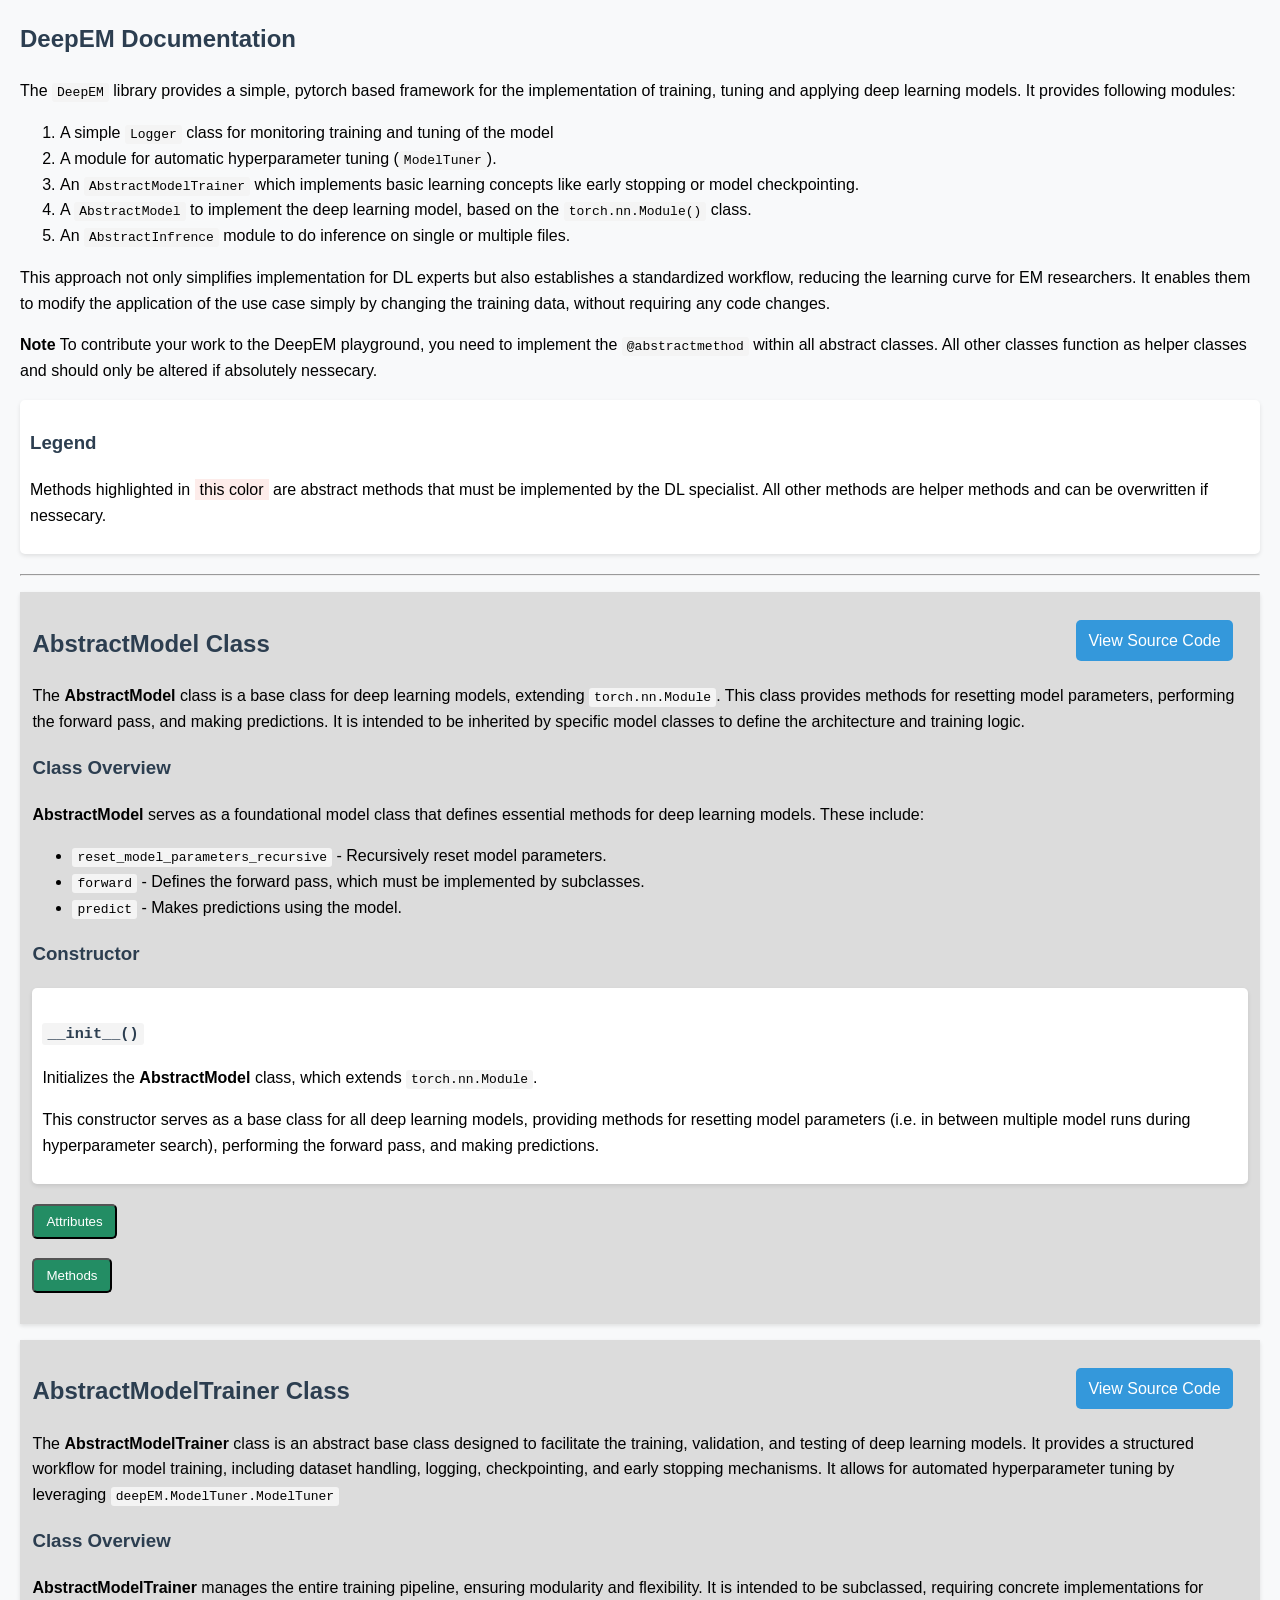
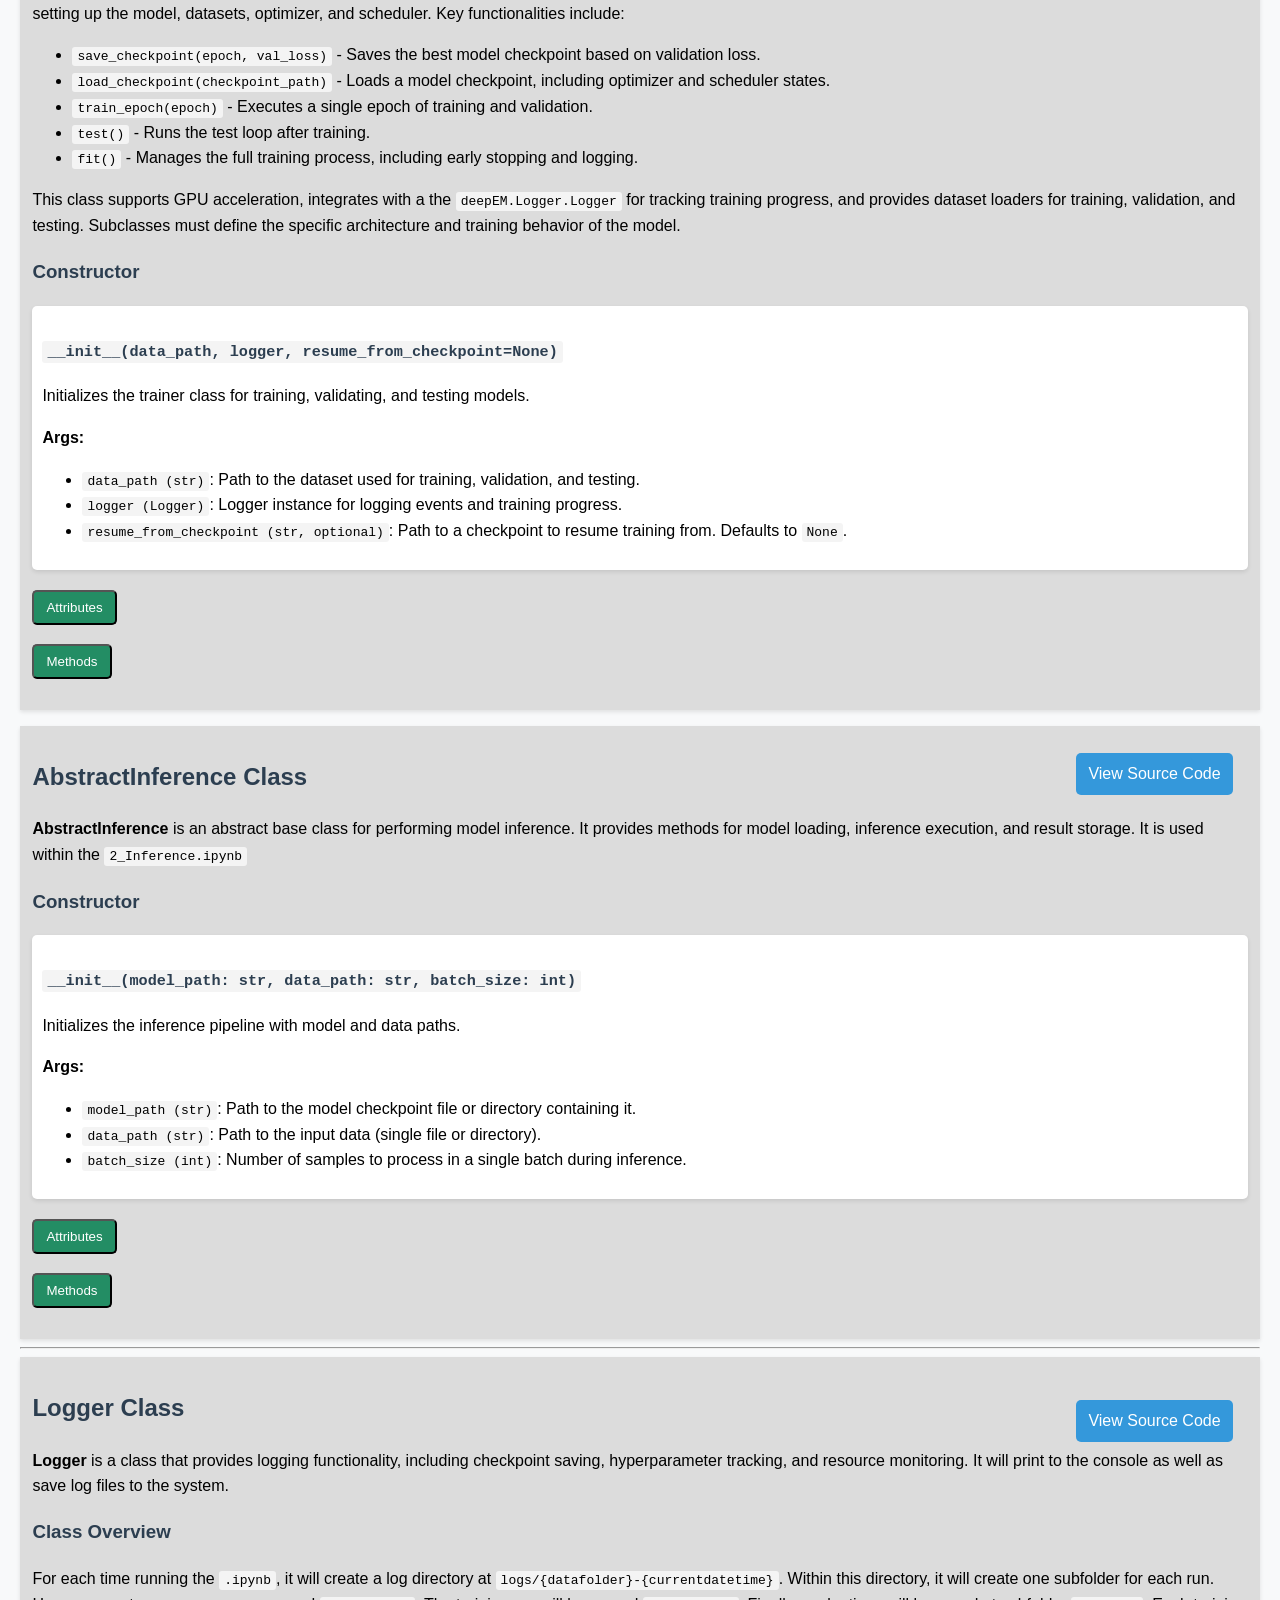
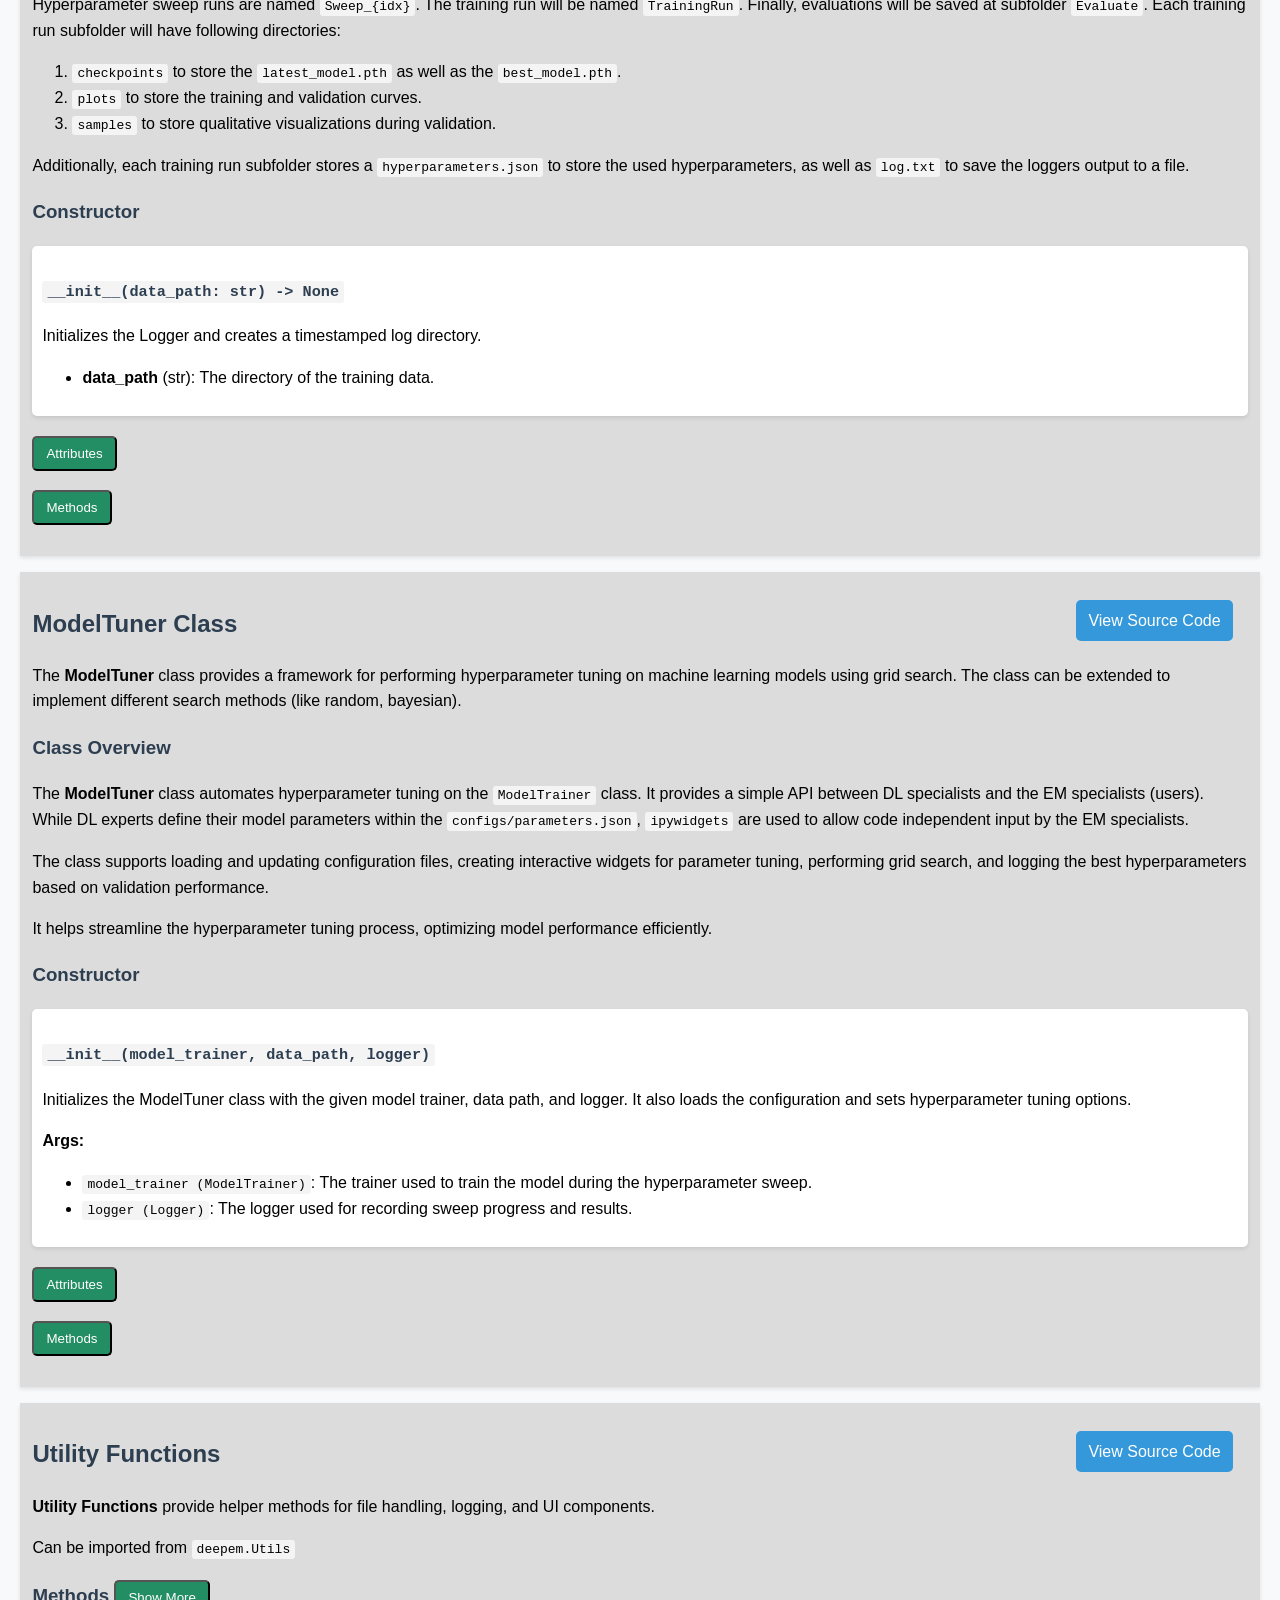
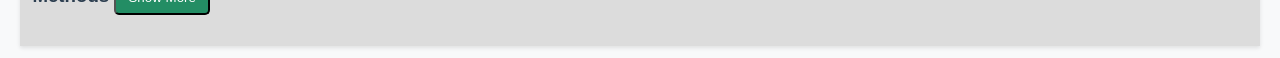
<file: documentation.html>
<!DOCTYPE html>
<html lang="en">

<head>
    <meta charset="UTF-8">
    <meta name="viewport" content="width=device-width, initial-scale=1.0">
    <title>DeepEM Documentation</title>
    <style>
        body {
            font-family: Arial, sans-serif;
            line-height: 1.6;
            margin: 20px;
            background-color: #f8f9fa;
        }

        h1,
        h2,
        h3 {
            color: #2c3e50;
        }

        code {
            background-color: #f4f4f4;
            padding: 2px 5px;
            border-radius: 3px;
        }

        pre {
            background: #f4f4f4;
            padding: 10px;
            border-radius: 5px;
            overflow-x: auto;
        }

        .method {
            margin-bottom: 20px;
            padding: 10px;
            background: #ffffff;
            border-radius: 5px;
            box-shadow: 0 2px 4px rgba(0, 0, 0, 0.1);
        }

        .section {
            box-shadow: 0 2px 4px rgba(0, 0, 0, 0.1);
            background-color: rgb(220, 220, 220);
            padding: 1%
        }

        .abstract {
            background: #fdecea;
        }

        .example {
            background-color: #e9ecef;
            padding: 10px;
            border-radius: 4px;
            font-size: 0.9em;
        }

        .top-right {
            position: relative;
            float: right;
            top: 15px;
            right: 15px;
        }

        .btn {
            background: #3498db;
            color: white;
            padding: 8px 12px;
            text-decoration: none;
            border-radius: 5px;
        }

        .btn:hover {
            cursor: pointer;
        }

        .legend {
            margin-bottom: 20px;
            padding: 10px;
            background: #ffffff;
            border-radius: 5px;
            box-shadow: 0 2px 4px rgba(0, 0, 0, 0.1);
        }

        .toggle-content {
            display: none;
        }
    </style>
    <script>
        function toggleContent(id) {
            var content = document.getElementById(id);
            if (content.style.display === "none") {
                content.style.display = "block";
            } else {
                content.style.display = "none";
            }
        }
    </script>
</head>

<body>
    <div style="display:none">
        <h1>DeepEM Playground Template</h1>

        <p><a href="https://github.com/HannahKniesel/DeepEM-Template">The template</a> provides guidelines for
            contributing
            your work to the <strong>DeepEM Playground</strong>. In the following we provide a short overview of the
            template.</p>

        <h2>Overview</h2>

        <h3>Jupyter Notebooks</h3>

        <p>Each use case consists of two main notebooks:</p>
        <ul>
            <li><strong><code>1_Development.ipynb</code></strong> – Used for model development and hyperparameter
                tuning.
            </li>
            <li><strong><code>2_Inference.ipynb</code></strong> – Used for running inference on trained models.</li>
        </ul>

        <p>These notebooks serve as an <strong>interface between deep learning (DL) experts and electron microscopy (EM)
                experts</strong>. To ensure consistency and simplify the learning process for EM researchers, the
            notebooks
            should follow a standardized structure.</p>

        <p>Please update the <strong>markdown cells</strong> in the notebooks to describe your specific use case.</p>

        <p>To assist you:</p>
        <ul>
            <li>Markdown text requiring your input is <span style="color:red"><strong>highlighted in
                        red</strong></span>.
            </li>
            <li>Example markdown descriptions that should be modified for your use case are <span
                    style="color:green"><strong>marked in green</strong></span>.</li>
        </ul>

        <p>Before submitting your use case, <strong>please remove all color formatting</strong>.</p>

        <h3>Project Structure</h3>

        <p>The <strong><code>deepEM/</code></strong> folder contains a lightweight library for implementing your use
            case.
        </p>
        <ul>
            <li>Only modify this library if absolutely necessary.</li>
            <li>Otherwise, use the provided modules via appropriate imports.</li>
        </ul>

        <p>Your <strong>custom code implementation</strong> should be placed in the <code>src/</code> folder.</p>
        <ul>
            <li>All custom implementations need to implement the <code>Inferencer.py</code>, <code>Model.py</code>, and
                <code>ModelTrainer.py</code> based on their corresponding modules of the <code>deepEM</code> library.
            </li>
            <li>A simple example is provided by implementing <a
                    href="https://pytorch.org/tutorials/beginner/blitz/cifar10_tutorial.html" target="_blank">this
                    tutorial</a>.</li>
            <li>Adapt this code to implement your use case.</li>
        </ul>

        <p>For library documentation and available functions, please see below.</p>

        <h3>Model Configuration</h3>

        <p>The <strong>DeepEM</strong> library manages model parameters through a configuration file:</p>
        <ul>
            <li><strong><code>configs/parameters.json</code></strong> – Defines all <strong>hyperparameters</strong> for
                training.</li>
            <li>EM experts can use the <strong>API in <code>1_Development.ipynb</code></strong> to fine-tune
                hyperparameters
                via <strong>grid search</strong>.</li>
        </ul>

        <h3>Tunable vs. Non-Tunable Parameters</h3>

        <ul>
            <li><strong>Tunable hyperparameters</strong> should be clearly documented for adjustment.</li>
            <li><strong>Non-tunable hyperparameters</strong> are not accessible to EM experts but should still be
                included
                <strong>with explanations</strong> to improve their understanding of the underlying method.
            </li>
        </ul>

        <p>All parameters—both <strong>tunable and non-tunable</strong>—must be <strong>well-documented</strong>.</p>

        <p>For detailed documentation, see <strong><code>configs/README.md</code></strong>.</p>


        <hr>
    </div>


    <h2>DeepEM Documentation</h2>
    The <code>DeepEM</code> library provides a simple, pytorch based framework for the implementation of training,
    tuning and applying
    deep learning models. It provides following modules:
    <ol>
        <li>A simple <code>Logger</code> class for monitoring training and tuning of the model</li>
        <li>A module for automatic hyperparameter tuning (<code>ModelTuner</code>).</li>
        <li>An <code>AbstractModelTrainer</code> which implements basic learning concepts like early
            stopping or model checkpointing. </li>
        <li>A <code>AbstractModel</code> to implement the deep learning model, based on the
            <code>torch.nn.Module()</code> class.
        </li>
        <li>An <code>AbstractInfrence</code> module to do inference on single or multiple files.</li>
    </ol>
    <p>This approach not only simplifies implementation for DL experts but also establishes a standardized workflow,
        reducing the learning curve for EM researchers. It enables them to modify the application of the use case simply
        by
        changing the training data, without requiring any code changes.</p>

    <p><strong>Note</strong> To contribute your work to the DeepEM playground, you need to implement the
        <code>@abstractmethod</code> within all abstract classes. All other classes function as helper classes and
        should only be altered if absolutely nessecary.
    </p>

    <div class="legend">
        <h3>Legend</h3>
        <p>Methods highlighted in <span style="background: #fdecea; padding: 2px 5px;">this color</span> are abstract
            methods that must be implemented by the DL specialist. All other methods are helper methods and can be
            overwritten if nessecary.</p>
    </div>

    <hr>
    <p></p>
    <div class="section">
        <a href="https://github.com/HannahKniesel/DeepEM-Template/blob/main/deepEM/Model.py" target="_blank"
            class="btn top-right">View Source Code</a>
        <h2>AbstractModel Class</h2>
        <p>The <strong>AbstractModel</strong> class is a base class for deep learning models, extending
            <code>torch.nn.Module</code>. This class provides methods for resetting model parameters,
            performing the forward pass, and making predictions. It is intended to be inherited by specific
            model classes to define the architecture and training logic.
        </p>
        <h3>Class Overview</h3>
        <p>
            <strong>AbstractModel</strong> serves as a foundational model class that defines essential
            methods for deep learning models. These include:
        <ul>
            <li><code>reset_model_parameters_recursive</code> - Recursively reset model parameters.</li>
            <li><code>forward</code> - Defines the forward pass, which must be implemented by subclasses.</li>
            <li><code>predict</code> - Makes predictions using the model.</li>
        </ul>
        </p>

        <h3>Constructor</h3>
        <div class="method">
            <h3><code>__init__()</code></h3>
            <p>Initializes the <strong>AbstractModel</strong> class, which extends <code>torch.nn.Module</code>.</p>
            <p>This constructor serves as a base class for all deep learning models, providing methods for
                resetting model parameters (i.e. in between multiple model runs during hyperparameter search),
                performing
                the forward pass, and making predictions.</p>
        </div>
        <h3><button onclick="toggleContent('model-att')" class="btn"
                style="background-color: #238d64;">Attributes</button></h3>
        <div id="model-att" class="toggle-content" style="display: none;">
            <p>See pytorch <code>torch.nn.Module</code> <a
                    href="https://pytorch.org/docs/stable/generated/torch.nn.Module.html"
                    target="_blank">documentation</a> for details.</a></p>
        </div>
        <h3><button onclick="toggleContent('model-methods')" class="btn"
                style="background-color: #238d64;">Methods</button></h3>
        <div id="model-methods" class="toggle-content" style="display: none;">

            <div class="method abstract">
                <p><code>@abstractmethod</code></p>
                <h3><code>forward(x)</code></h3>
                <p>The forward pass of the model.</p>
                <p>Subclasses must implement this method, as each model will have its own architecture
                    and forward pass logic.</p>
                <p><strong>Args:</strong></p>
                <ul>
                    <li><code>x (torch.Tensor)</code>: The input tensor to be passed through the model.</li>
                </ul>
                <p><strong>Returns:</strong></p>
                <ul>
                    <li><code>torch.Tensor</code>: The output tensor generated by the model.</li>
                </ul>
                <div class="example">
                    <strong>Example usage:</strong><br>
                    <code>output = model(x)</code>
                </div>
            </div>

            <div class="method abstract">
                <p><code>@abstractmethod</code></p>
                <h3><code>predict(x)</code></h3>
                <p>Makes predictions using the model.</p>
                <p>This method sets the model into evaluation mode and performs inference without computing gradients
                    (using <code>torch.no_grad()</code>).</p>
                <p><strong>Args:</strong></p>
                <ul>
                    <li><code>x (torch.Tensor)</code>: The input tensor to generate a prediction.</li>
                </ul>
                <p><strong>Returns:</strong></p>
                <ul>
                    <li><code>torch.Tensor</code>: The predicted output from the model.</li>
                </ul>
                <div class="example">
                    <strong>Example usage:</strong><br>
                    <code>predictions = model.predict(x)</code>
                </div>
            </div>

            <div class="method">
                <h3><code>reset_model_parameters_recursive()</code></h3>
                <p>Recursively resets the parameters of all layers in the PyTorch model.</p>
                <p>This method traverses the model and resets the parameters of any layers that have a
                    <code>reset_parameters</code> method, commonly used in layers like <code>nn.Conv2d</code> and
                    <code>nn.Linear</code>.
                </p>
                <div class="example">
                    <strong>Example usage:</strong><br>
                    <code>model.reset_model_parameters_recursive()</code>
                </div>
            </div>

        </div>
    </div>

    <p></p>
    <div class="section">
        <a href="https://github.com/HannahKniesel/DeepEM-Template/blob/main/deepEM/ModelTrainer.py" target="_blank"
            class="btn top-right">View Source Code</a>
        <h2>AbstractModelTrainer Class</h2>
        <p>
            The <strong>AbstractModelTrainer</strong> class is an abstract base class designed to facilitate the
            training, validation,
            and testing of deep learning models. It provides a structured workflow for model training, including dataset
            handling,
            logging, checkpointing, and early stopping mechanisms. It allows for automated hyperparameter tuning by
            leveraging <code>deepEM.ModelTuner.ModelTuner</code>
        </p>
        <h3>Class Overview</h3>
        <p>
            <strong>AbstractModelTrainer</strong> manages the entire training pipeline, ensuring modularity and
            flexibility.
            It is intended to be subclassed, requiring concrete implementations for setting up the model, datasets,
            optimizer, and scheduler. Key functionalities include:
        </p>
        <ul>
            <li><code>save_checkpoint(epoch, val_loss)</code> - Saves the best model checkpoint based on validation
                loss.</li>
            <li><code>load_checkpoint(checkpoint_path)</code> - Loads a model checkpoint, including optimizer and
                scheduler states.</li>
            <li><code>train_epoch(epoch)</code> - Executes a single epoch of training and validation.</li>
            <li><code>test()</code> - Runs the test loop after training.</li>
            <li><code>fit()</code> - Manages the full training process, including early stopping and logging.</li>
        </ul>
        <p>
            This class supports GPU acceleration, integrates with a the <code>deepEM.Logger.Logger</code> for tracking
            training progress,
            and provides dataset loaders for training, validation, and testing. Subclasses must define the specific
            architecture and training behavior of the model.
        </p>


        <h3>Constructor</h3>
        <div class="method">
            <h3><code>__init__(data_path, logger, resume_from_checkpoint=None)</code></h3>
            <p>Initializes the trainer class for training, validating, and testing models.</p>
            <p><strong>Args:</strong></p>
            <ul>
                <li><code>data_path (str)</code>: Path to the dataset used for training, validation, and testing.</li>
                <li><code>logger (Logger)</code>: Logger instance for logging events and training progress.</li>
                <li><code>resume_from_checkpoint (str, optional)</code>: Path to a checkpoint to resume training from.
                    Defaults to <code>None</code>.</li>
            </ul>
        </div>
        <h3><button onclick="toggleContent('trainer-att')" class="btn"
                style="background-color: #238d64;">Attributes</button></h3>
        <div id="trainer-att" class="toggle-content" style="display: none;">
            <ul>
                <li><code>self.data_path</code> [<code>str</code>] - Path to the training data.</li>
                <li><code>self.logger</code> [<code>deepEM.logger.Logger</code>] - Logger instance for training and
                    evaluation.</li>
                <li><code>self.resume_from_checkpoint</code> [<code>Optional[str]</code>] - Path to a checkpoint file
                    for resuming training. Defaults to <code>None</code>.</li>
                <li><code>self.parameter</code> [<code>dict</code>] - Training parameters defined in
                    <code>configs/parameters.json</code>, containing both tunable and non-tunable parameters. Updated
                    before each run during sweeps.
                </li>
                <li><code>self.device</code> [<code>str</code>] - Specifies the computing device: <code>"cuda"</code> if
                    a GPU is available, otherwise <code>"cpu"</code>.</li>
                <li><code>self.model</code> [<code>deepEM.Model.AbstractModel</code>] - The model instance used for
                    training.</li>
                <li><code>self.train_subset</code> [<code>float</code>] - Fraction (between 0 and 1) of the training
                    data used for training in hyperparameter sweeps. Defined in <code>configs/parameters.json</code>.
                </li>
                <li><code>self.reduce_epochs</code> [<code>float</code>] - Fraction (between 0 and 1) of total epochs
                    used for training in hyperparameter sweeps. Defined in <code>configs/parameters.json</code>.</li>
                <li><code>self.train_loader</code> [<code>torch.utils.data.DataLoader</code>] - DataLoader for training
                    data.</li>
                <li><code>self.val_loader</code> [<code>torch.utils.data.DataLoader</code>] - DataLoader for validation
                    data.</li>
                <li><code>self.test_loader</code> [<code>torch.utils.data.DataLoader</code>] - DataLoader for test data.
                </li>
                <li><code>self.val_vis_loader</code> [<code>torch.utils.data.DataLoader</code>] - DataLoader for
                    visualizing a subset of predictions on the validation set.</li>
                <li><code>self.test_vis_loader</code> [<code>torch.utils.data.DataLoader</code>] - DataLoader for
                    visualizing a subset of predictions on the test set.</li>
                <li><code>self.optimizer</code> [<code>torch.optim.Optimizer</code>] - Optimizer for training.</li>
                <li><code>self.scheduler</code> [<code>torch.optim.lr_scheduler</code>] - Learning rate scheduler for
                    training.</li>
                <li><code>self.best_val_loss</code> [<code>float</code>] - Stores the best validation loss for early
                    stopping.</li>
                <li><code>self.patience_counter</code> [<code>int</code>] - Counter that increases when validation loss
                    does not improve after an epoch. Used for early stopping.</li>
                <li><code>self.best_model_wts</code> [<code>state_dict</code>] - Stores the model's best-performing
                    state dictionary.</li>
                <li><code>self.num_epochs</code> [<code>int</code>] - Number of training epochs, calculated as
                    <code>self.parameter["epochs"] * self.reduce_epochs</code>.
                </li>
                <li><code>self.validation_interval</code> [<code>int</code>] - Interval (in training iterations) at
                    which validation is performed, computed as
                    <code>max(1, self.parameter["validation_interval"] * self.reduce_epochs)</code>.
                </li>
            </ul>
        </div>
        <h3><button onclick="toggleContent('trainer-methods')" class="btn"
                style="background-color: #238d64;">Methods</button></h3>
        <div id="trainer-methods" class="toggle-content" style="display: none;">

            <div class="method abstract">
                <p><code>@abstractmethod</code></p>
                <h3><code>setup_model()</code></h3>
                <p>Setup and return the model for training, validation, and testing. Make sure to move the model to <code>self.device</code>.</p>
                <p>This method must be implemented by the DL expert.</p>
                <p><strong>Returns:</strong></p>
                <ul>
                    <li><code>deepEM.Model.AbstractModel</code>: The initialized model ready for training, validation,
                        and
                        testing.</li>
                </ul>
            </div>

            <div class="method abstract">
                <p><code>@abstractmethod</code></p>
                <h3><code>setup_datasets()</code></h3>
                <p>Setup and return the datasets for training, validation, and testing.</p>
                <p>The data path provided by the EM specialist can be accessed via <code>self.data_path</code>.</p>
                <p><strong>Returns:</strong></p>
                <ul>
                    <li><code>torch.utils.data.Dataset</code>: The training dataset.</li>
                    <li><code>torch.utils.data.Dataset</code>: The validation dataset.</li>
                    <li><code>torch.utils.data.Dataset</code>: The test dataset.</li>
                </ul>
            </div>

            <div class="method abstract">
                <p><code>@abstractmethod</code></p>
                <h3><code>setup_optimizer()</code></h3>
                <p>Setup and return the optimizer and learning rate scheduler.</p>
                <p><strong>Returns:</strong></p>
                <ul>
                    <li><code>torch.optim.Optimizer</code>: The optimizer for the model.</li>
                    <li><code>torch.optim.lr_scheduler._LRScheduler</code>: The learning rate scheduler.</li>
                </ul>
            </div>

            <div class="method abstract">
                <p><code>@abstractmethod</code></p>
                <h3><code>compute_loss(outputs, targets)</code></h3>
                <p>Compute the loss for a batch.</p>
                <p><strong>Args:</strong></p>
                <ul>
                    <li><code>outputs (torch.Tensor)</code>: Model outputs.</li>
                    <li><code>targets (torch.Tensor)</code>: Ground truth labels.</li>
                </ul>
                <p><strong>Returns:</strong></p>
                <ul>
                    <li><code>torch.Tensor</code>: Computed loss.</li>
                </ul>
            </div>

            <div class="method abstract">
                <p><code>@abstractmethod</code></p>
                <h3><code>train_step(batch_idx, batch)</code></h3>
                <p>Perform one training step.</p>
                <p><strong>Args:</strong></p>
                <ul>
                    <li><code>batch_idx</code>: Index of the current batch.</li>
                    <li><code>batch (tuple)</code>: A batch of data i.e. (inputs, targets).</li>
                </ul>
                <p><strong>Returns:</strong></p>
                <ul>
                    <li><code>torch.Tensor</code>: The loss for this batch.</li>
                </ul>
            </div>

            <div class="method abstract">
                <p><code>@abstractmethod</code></p>
                <h3><code>val_step(batch_idx, batch)</code></h3>
                <p>Perform one validation step.</p>
                <p><strong>Args:</strong></p>
                <ul>
                    <li><code>batch_idx</code>: Index of the current batch.</li>
                    <li><code>batch</code>: A batch of data defined by the dataset implementation.</li>
                </ul>
                <p><strong>Returns:</strong></p>
                <ul>
                    <li><code>torch.Tensor</code>: The loss for this batch.</li>
                    <li><code>dict</code>: Dictionary of metrics for this batch (e.g., accuracy, F1 score, etc.).</li>
                </ul>
            </div>

            <div class="method abstract">
                <p><code>@abstractmethod</code></p>
                <h3><code>test_step(batch_idx, batch)</code></h3>
                <p>Perform one test step.</p>
                <p><strong>Args:</strong></p>
                <ul>
                    <li><code>batch_idx</code>: Index of the current batch.</li>
                    <li><code>batch</code>: A batch of data defined by the dataset implementation.</li>
                </ul>
                <p><strong>Returns:</strong></p>
                <ul>
                    <li><code>torch.Tensor</code>: The loss for this batch.</li>
                    <li><code>dict</code>: Dictionary of metrics for this batch (e.g., accuracy, F1 score, etc.).</li>
                </ul>
            </div>



            <div class="method abstract">
                <p><code>@abstractmethod</code></p>
                <h3><code>visualize(batch)</code></h3>
                <p>Visualizes the model's input and output of a single batch and returns them as PIL images.</p>
                <p><strong>Args:</strong></p>
                <ul>
                    <li><code>batch</code>: A batch of data defined by the dataset implementation.</li>
                </ul>
                <p><strong>Returns:</strong></p>
                <ul>
                    <li><code>List[PIL.Image]</code>: List of visualizations for the batch data.</li>
                </ul>
            </div>

            <div class="method abstract">
                <p><code>@abstractmethod</code></p>
                <h3><code>inference_metadata()</code></h3>
                <p>Returns metadata needed for inference (such as class names) as a dictionary.</p>
                <p>This metadata will be saved along with model weights in training checkpoints.</p>
                <p><strong>Returns:</strong></p>
                <ul>
                    <li><code>dict</code>: Dictionary containing metadata.</li>
                </ul>
            </div>

            <div class="method">
                <h3><code>setup_dataloaders(train_dataset, val_dataset, test_dataset)</code></h3>
                <p>Sets up and returns dataloaders for training, validation, and testing.</p>
                <p>The data path provided by the EM specialist can be accessed via <code>self.data_path</code>.</p>
                <p><strong>Args:</strong></p>
                <ul>
                    <li><code>train_dataset (torch.utils.data.Dataset)</code>: The training dataset.</li>
                    <li><code>val_dataset (torch.utils.data.Dataset)</code>: The validation dataset.</li>
                    <li><code>test_dataset (torch.utils.data.Dataset)</code>: The test dataset.</li>
                </ul>
                <p><strong>Returns:</strong></p>
                <ul>
                    <li><code>torch.utils.data.DataLoader</code>: Dataloader for the training dataset.</li>
                    <li><code>torch.utils.data.DataLoader</code>: Dataloader for the validation dataset.</li>
                    <li><code>torch.utils.data.DataLoader</code>: Dataloader for the test dataset.</li>
                </ul>
            </div>


            <div class="method">
                <h3><code>save_checkpoint(epoch, val_loss)</code></h3>
                <p>Saves a checkpoint of the model, storing the model state, optimizer state, scheduler state, and
                    metadata.</p>
                <p><strong>Args:</strong></p>
                <ul>
                    <li><code>epoch (int)</code>: The current training epoch.</li>
                    <li><code>val_loss (float)</code>: The validation loss at this epoch.</li>
                </ul>
            </div>

            <div class="method">
                <h3><code>load_checkpoint(checkpoint_path, finetuning=False)</code></h3>
                <p>Loads the model, optimizer, and scheduler state from a saved checkpoint to resume training.</p>
                <p><strong>Args:</strong></p>
                <ul>
                    <li><code>checkpoint_path (str)</code>: Path to the checkpoint file.</li>
                    <li><code>finetuning (bool)</code>: Weather to use the checkpoint file for finetuing (will only set
                        model weights, but ignore optimizer states and similar).</li>

                </ul>
            </div>

            <div class="method">
                <h3><code>train_epoch(epoch)</code></h3>
                <p>Trains the model for a single epoch and evaluates it on the validation dataset.</p>
                <p><strong>Args:</strong></p>
                <ul>
                    <li><code>epoch (int)</code>: The current training epoch.</li>
                </ul>
                <p><strong>Returns:</strong></p>
                <ul>
                    <li><code>float</code>: The average training loss.</li>
                    <li><code>float</code>: The average validation loss.</li>
                    <li><code>bool</code>: Whether early stopping was triggered.</li>
                </ul>
            </div>

            <div class="method">
                <h3><code>test(evaluate_on_full)</code></h3>
                <p>Evaluates the trained model on the test dataset and logs results.</p>
                <p><strong>Args:</strong></p>
                <ul>
                    <li><code>evaluate_on_full (bool)</code>: If <code>True</code>, use all data within
                        <code>self.data_path</code> for evaluation.
                    </li>
                </ul>
                <p><strong>Returns:</strong></p>
                <ul>
                    <li><code>float</code>: The average test loss.</li>

                </ul>
            </div>

            <div class="method">
                <h3><code>fit()</code></h3>
                <p>Trains the model for a predefined number of epochs, with optional early stopping and checkpointing.
                </p>
                <p><strong>Returns:</strong></p>
                <ul>
                    <li><code>float</code>: The lowest validation loss achieved during training.</li>
                </ul>
            </div>


            <div class="method">
                <h3><code>qualify(dataloader, file_name)</code></h3>
                <p>Saves visualizations of model predictions for a given dataloader.</p>
                <p><strong>Args:</strong></p>
                <ul>
                    <li><code>dataloader (torch.utils.data.DataLoader)</code>: DataLoader containing the data for
                        visualization.</li>
                    <li><code>file_name (str)</code>: Prefix for the saved image files.</li>
                </ul>
            </div>



            <div class="method">
                <h3><code>prepare(config=None, train_subset=None, reduce_epochs=None, num_epochs=None, set_parameters=True)</code>
                </h3>
                <p>Prepares the training pipeline by setting up the model, datasets, dataloaders, optimizer, scheduler,
                    and other configurations.</p>
                <p><strong>Args:</strong></p>
                <ul>
                    <li><code>config (dict, optional)</code>: Dictionary of hyperparameters to override the defaults.
                        Defaults to <code>None</code>.</li>
                    <li><code>train_subset (float, optional)</code>: Fraction of the training dataset to use for quick
                        hyperparameter tuning. Defaults to <code>None</code>.</li>
                    <li><code>reduce_epochs (float, optional)</code>: Fraction of epochs to use for quick hyperparameter
                        tuning. Defaults to <code>None</code>.</li>
                    <li><code>num_epochs (float, optional)</code>: Explicitly set number of epochs for training. If
                        defined, will overwrite self.parameter["epoch"]. Defaults to <code>None</code>.</li>
                    <li><code>set_parameters (bool, optional)</code>: Whether to set the hyperparameters from the
                        provided config. Defaults to <code>True</code>.</li>
                </ul>
            </div>

            <div class="method">
                <h3><code>set_epochs()</code></h3>
                <p>Sets the number of epochs and validation interval based on the configuration. The number of epochs
                    and
                    validation interval may be reduced if the <code>self.reduce_epochs</code> parameter is set.</p>
            </div>

            <div class="method">
                <h3><code>subsample_trainingdata(dataset)</code></h3>
                <p>Subsamples the training dataset if a subset fraction is provided (self.train_subset is set).</p>
                <p><strong>Args:</strong></p>
                <ul>
                    <li><code>dataset (torch.utils.data.Dataset)</code>: The training dataset.</li>
                </ul>
                <p><strong>Returns:</strong></p>
                <ul>
                    <li><code>torch.utils.data.Subset</code>: A subset of the dataset if <code>train_subset</code> is
                        specified, else the full dataset.</li>
                </ul>
            </div>





            <div class="method">
                <h3><code>setup_visualization_dataloaders(val_dataset, test_dataset)</code></h3>
                <p>Sets up and returns dataloaders for visualizing a subset of validation and test datasets.</p>
                <p>This method subsamples the datasets to contain a fixed number of images specified by
                    <code>self.parameter["images_to_visualize"]</code>. It should be overridden for imbalanced data.
                </p>
                <p><strong>Args:</strong></p>
                <ul>
                    <li><code>val_dataset (torch.utils.data.Dataset)</code>: The validation dataset.</li>
                    <li><code>test_dataset (torch.utils.data.Dataset)</code>: The test dataset.</li>
                </ul>
                <p><strong>Returns:</strong></p>
                <ul>
                    <li><code>torch.utils.data.DataLoader</code>: Dataloader for visualizing a subset of the validation
                        dataset.</li>
                    <li><code>torch.utils.data.DataLoader</code>: Dataloader for visualizing a subset of the test
                        dataset.</li>
                </ul>
            </div>


        </div>
    </div>

    <p></p>
    <div class="section">
        <a href="https://github.com/HannahKniesel/DeepEM-Template/blob/main/deepEM/Inferencer.py" target="_blank"
            class="btn top-right">View Source Code</a>
        <h2>AbstractInference Class</h2>
        <p><strong>AbstractInference</strong> is an abstract base class for performing model inference. It provides
            methods
            for model loading, inference execution, and result storage. It is used within the
            <code>2_Inference.ipynb</code>
        </p>

        <h3>Constructor</h3>
        <div class="method">
            <h3><code>__init__(model_path: str, data_path: str, batch_size: int)</code></h3>
            <p>Initializes the inference pipeline with model and data paths.</p>
            <p><strong>Args:</strong></p>
            <ul>
                <li><code>model_path (str)</code>: Path to the model checkpoint file or directory containing it.</li>
                <li><code>data_path (str)</code>: Path to the input data (single file or directory).</li>
                <li><code>batch_size (int)</code>: Number of samples to process in a single batch during inference.</li>
            </ul>
        </div>

        <h3><button onclick="toggleContent('inference-att')" class="btn"
                style="background-color: #238d64;">Attributes</button></h3>
        <div id="inference-att" class="toggle-content" style="display: none;">
            <ul>
                <li><code>self.device</code> [<code>str</code>] - Specifies the computing device: "cuda" if a GPU is
                    available, otherwise "cpu".</li>
                <li><code>self.model_path</code> [<code>str</code>] - Absolute path to the model checkpoint file used
                    for inference.</li>
                <li><code>self.data_path</code> [<code>str</code>] - Path to the input data for inference. Can be a
                    directory containing multiple files or a single file.</li>
                <li><code>self.batch_size</code> [<code>int</code>] - Number of samples processed per batch during
                    inference.</li>
                <li><code>self.metadata</code> [<code>dict</code>] - Dictionary containing metadata about the model
                    checkpoint, saved during training.</li>
                <li><code>self.model</code> [<code>torch.nn.Module</code>] - The loaded model instance used for
                    inference.</li>
                <li><code>self.save_to</code> [<code>str</code>] - Directory path where inference results are stored.
                    Typically points to a "results" folder within <code>self.data_path</code>.</li>
            </ul>

        </div>

        <h3><button onclick="toggleContent('inference-methods')" class="btn"
                style="background-color: #238d64;">Methods</button></h3>
        <div id="inference-methods" class="toggle-content" style="display: none;">
            <h4>Abstract Methods</h4>

            <div class="method abstract">
                <p><code>@abstractmethod</code></p>
                <h3><code>setup_model() -> torch.nn.Module</code></h3>
                <p>Defines and initializes the model architecture for inference.</p>
                <p>Subclasses must implement this method to define the specific model for inference. Make sure to move the model to <code>self.device</code>.</p>
                <p><strong>Returns:</strong></p>
                <ul>
                    <li><code>torch.nn.Module</code>: The model ready for inference.</li>
                </ul>
                <div class="example">
                    <strong>Example usage:</strong><br>
                    <code>model = inference_instance.setup_model()</code>
                </div>
            </div>

            <div class="method abstract">
                <p><code>@abstractmethod</code></p>
                <h3><code>predict_single() -> Any</code></h3>
                <p>Performs inference on a single image.</p>
                <p>Implementations should call `save_prediction(prediction, save_file)` to store the prediction result.
                </p>
                <p><strong>Returns:</strong></p>
                <ul>
                    <li><code>Any</code>: The model's prediction for the given input.</li>
                </ul>
                <div class="example">
                    <strong>Example usage:</strong><br>
                    <code>prediction = inference_instance.predict_single()</code>
                </div>
            </div>

            <div class="method abstract">
                <p><code>@abstractmethod</code></p>
                <h3><code>predict_batch() -> List[Any]</code></h3>
                <p>Performs inference on a batch of images.</p>
                <p>Implementations should call `save_prediction(prediction, save_file)` for each predicted output.</p>
                <p><strong>Returns:</strong></p>
                <ul>
                    <li><code>List[Any]</code>: List of predictions for the batch.</li>
                </ul>
                <div class="example">
                    <strong>Example usage:</strong><br>
                    <code>batch_predictions = inference_instance.predict_batch()</code>
                </div>
            </div>

            <div class="method abstract">
                <p><code>@abstractmethod</code></p>
                <h3><code>save_prediction(prediction: Any, save_file: str) -> None</code></h3>
                <p>Saves a model prediction to a file.</p>
                <p><strong>Args:</strong></p>
                <ul>
                    <li><code>prediction (Any)</code>: The prediction result to be saved.</li>
                    <li><code>save_file (str)</code>: Path to the file where the prediction should be stored.</li>
                </ul>
                <p><strong>Returns:</strong></p>
                <ul>
                    <li><code>None</code></li>
                </ul>
                <div class="example">
                    <strong>Example usage:</strong><br>
                    <code>inference_instance.save_prediction(prediction, "path/to/save/file")</code>
                </div>
            </div>



            <!--<div class="method">
                <h3><code>find_model_file(input_path: str) -> str</code></h3>
                <p>Finds the model checkpoint file (`best_model.pth`) in the given path.</p>
                <p>If `input_path` is a file, checks if it's named "best_model.pth". If `input_path` is a directory,
                    searches recursively for "best_model.pth".</p>
                <p><strong>Args:</strong></p>
                <ul>
                    <li><code>input_path (str)</code>: Path to a model file or directory containing it.</li>
                </ul>
                <p><strong>Returns:</strong></p>
                <ul>
                    <li><code>str</code>: Absolute path to the model checkpoint if found, else None.</li>
                </ul>
                <div class="example">
                    <strong>Example usage:</strong><br>
                    <code>model_file = inference_instance.find_model_file("path/to/model")</code>
                </div>
            </div>-->

            <div class="method">
                <h3><code>load_metadata() -> dict</code></h3>
                <p>Loads metadata from the model checkpoint.</p>
                <p><strong>Returns:</strong></p>
                <ul>
                    <li><code>dict</code>: Metadata extracted from the checkpoint.</li>
                </ul>
                <div class="example">
                    <strong>Example usage:</strong><br>
                    <code>metadata = inference_instance.load_metadata()</code>
                </div>
            </div>

            <div class="method">
                <h3><code>load_checkpoint() -> None</code></h3>
                <p>Loads model weights and sets the model to evaluation mode.</p>
                <p><strong>Returns:</strong></p>
                <ul>
                    <li><code>None</code></li>
                </ul>
                <div class="example">
                    <strong>Example usage:</strong><br>
                    <code>inference_instance.load_checkpoint()</code>
                </div>
            </div>



            <div class="method">
                <h3><code>get_image_files(folder_path: str, ext: List[str] = (".png", ".jpg", ".jpeg", ".bmp", ".tiff", ".tif", ".gif")) -> List[str]</code>
                </h3>
                <p>Retrieves all image files from a directory.</p>
                <p><strong>Args:</strong></p>
                <ul>
                    <li><code>folder_path (str)</code>: Path to the directory containing images.</li>
                    <li><code>ext (List[str])</code>: List of valid image file extensions (default includes common
                        formats).</li>
                </ul>
                <p><strong>Returns:</strong></p>
                <ul>
                    <li><code>List[str]</code>: List of file paths to images in the directory.</li>
                </ul>
                <div class="example">
                    <strong>Example usage:</strong><br>
                    <code>image_files = inference_instance.get_image_files("path/to/images")</code>
                </div>
            </div>

            <div class="method">
                <h3><code>inference() -> None</code></h3>
                <p>Runs inference on the input data.</p>
                <p>Depending on whether `data_path` is a file or directory, calls `predict_single()` for a single image
                    or `predict_batch()` for multiple images.</p>
                <p><strong>Returns:</strong></p>
                <ul>
                    <li><code>None</code></li>
                </ul>
                <div class="example">
                    <strong>Example usage:</strong><br>
                    <code>inference_instance.inference()</code>
                </div>
            </div>
        </div>
    </div>


    <hr>
    <div class="section">
        <p></p>
        <a href="https://github.com/HannahKniesel/DeepEM-Template/blob/main/deepEM/Logger.py" target="_blank"
            class="btn top-right">View Source Code</a>
        <h2>Logger Class</h2>
        <p><strong>Logger</strong> is a class that provides logging functionality, including checkpoint saving,
            hyperparameter tracking, and resource monitoring. It will print to the console as well as save log files to
            the
            system.
        </p>
        <h3>Class Overview</h3>

        <p>For each time running the <code>.ipynb</code>, it will create a log directory at
            <code>logs/{datafolder}-{currentdatetime}</code>. Within this directory, it will create one subfolder for
            each
            run. Hyperparameter sweep runs are named <code>Sweep_{idx}</code>. The training run will be named
            <code>TrainingRun</code>. Finally, evaluations will be saved at subfolder <code>Evaluate</code>.
            Each training run subfolder will have following directories:
        <ol>
            <li><code>checkpoints</code> to store the
                <code>latest_model.pth</code> as well as the <code>best_model.pth</code>.
            </li>
            <li><code>plots</code> to store the training and validation curves.</li>
            <li><code>samples</code> to store qualitative visualizations during validation.</li>
        </ol>
        Additionally, each training run subfolder stores a <code>hyperparameters.json</code> to store the used
        hyperparameters, as well as <code>log.txt</code> to save the loggers output to a file.
        </p>

        <h3>Constructor</h3>
        <div class="method">
            <h3><code>__init__(data_path: str) -&gt; None</code></h3>
            <p>Initializes the Logger and creates a timestamped log directory.</p>
            <ul>
                <li><strong>data_path</strong> (str): The directory of the training data.</li>
            </ul>
        </div>
        <h3><button onclick="toggleContent('logger-att')" class="btn"
                style="background-color: #238d64;">Attributes</button></h3>
        <div id="logger-att" class="toggle-content" style="display: none;">
            <ul>
                <li><code>self.data_path</code> [<code>str</code>] - Path to the training data. Also used to store the
                    best sweep parameters at <code>self.data_path/Sweep_Parameters</code>.</li>
                <li><code>self.root_dir</code> [<code>str</code>] - Root directory for logging, typically set to
                    <code>logs/timestamp</code>. This directory can contain logs from multiple training runs.
                </li>
                <li><code>self.log_dir</code> [<code>str</code>] - Directory for storing logs of a specific training
                    run. It is a subfolder of <code>self.root_dir</code> and also includes evaluation logs.</li>
                <li><code>self.checkpoints_dir</code> [<code>str</code>] - Subdirectory ("checkpoints") within
                    <code>self.log_dir</code> used for saving model checkpoints.
                </li>
                <li><code>self.plots_dir</code> [<code>str</code>] - Subdirectory ("plots") within
                    <code>self.log_dir</code> used for storing training and validation curve plots.
                </li>
                <li><code>self.samples_dir</code> [<code>str</code>] - Subdirectory ("samples") within
                    <code>self.log_dir</code> used for saving qualitative samples from validation or testing.
                </li>
                <li><code>self.logger</code> [<code>logging.Logger</code>] - Instance of the Python <code>logging</code>
                    module for handling logs.</li>
            </ul>

        </div>

        <h3><button onclick="toggleContent('logger-methods')" class="btn"
                style="background-color: #238d64;">Methods</button></h3>
        <div id="logger-methods" class="toggle-content" style="display: none;">

            <h4>Logging Methods</h4>

            <div class="method">
                <p><code>log_info(message: str) -&gt; None</code></p>
                <p>Logs an informational message.</p>
            </div>
            <div class="method">
                <p><code>log_warning(message: str) -&gt; None</code></p>
                <p>Logs a warning message.</p>
            </div>
            <div class="method">
                <p><code>log_error(message: str) -&gt; None</code></p>
                <p>Logs an error message.</p>
            </div>

            <h4>Checkpoint and Hyperparameter Methods</h4>

            <div class="method">
                <p><code>log_best_sweepparameters(best_params: dict) -&gt; None</code></p>
                <p>Saves the best hyperparameters found during a sweep based on the validation loss to a JSON file
                    within
                    the directory of the training
                    data (<code>self.data_path</code>) at
                    <code>{self.data_path}/Sweep_Parameters/best_sweep_parameters.json</code>. If there is already an
                    existing file, will only override, if the current validation loss is lower than the saved.
                </p>
            </div>
            <div class="method">
                <p><code>load_best_sweep() -&gt; dict | None</code></p>
                <p>Loads the best hyperparameters from
                    <code>{self.data_path}/Sweep_Parameters/best_sweep_parameters.json</code> found during a sweep.
                    Returns
                    <code>None</code> if file was not found.
                </p>
            </div>
            <div class="method">
                <p><code>log_hyperparameters(hyperparams: dict) -&gt; None</code></p>
                <p>Saves the current training hyperparameters to a JSON file at
                    <code>{self.log_dir}/hyperparameters.json</code>.
                </p>
            </div>

            <h4>Plotting and Test Logging Methods</h4>

            <div class="method">
                <p><code>plot_training_curves(train_loss: list, train_epoch: list, val_loss: list, val_epoch: list) -&gt; None</code>
                </p>
                <p>Plots and saves training and validation loss curves to <code>self.plots_dir</code>.</p>
            </div>
            <div class="method">
                <p><code>log_test_results(test_loss: float, metrics: dict) -&gt; None</code></p>
                <p>Saves test results including test loss and other metrics. This is usually saved in the logging
                    directory
                    at subfolder <code>Evaluate</code> within the file <code>test_results.txt</code>.</p>
            </div>
            <div class="method">
                <p><code>append_test_results(metrics: dict) -&gt; None</code></p>
                <p>Appends the test results including by other metrics. This is usually saved in the logging
                    directory
                    at subfolder <code>Evaluate</code> within the file <code>test_results.txt</code>.</p>
            </div>
            <div class="method">
                <p><code>get_most_recent_logs() -&gt; dict</code></p>
                <p>Retrieves the most recent log directories for each dataname in the folder. This method is used when
                    the
                    EM expert does not define a model path for evaluation. Then the most recent logs will be used. It
                    retruns a dictionary where keys are datanames and values are paths to the most recent log
                    directories.
                </p>
            </div>

            <h4>Resource Monitoring Methods</h4>

            <div class="method">
                <p><code>get_resource_usage() -&gt; tuple(dict,str)</code></p>
                <p>Retrieves current system and GPU resource usage. Returns a tuple containing a dictonary with resource
                    usage as well as a formated string.</p>
            </div>
            <div class="method">
                <p><code>log_resource_usage() -&gt; None</code></p>
                <p>Logs system resource usage to a file at <code>{self.log_dir}/resource_usage.log</code>.</p>
            </div>


        </div>

    </div>
    <p></p>

    <div class="section">
        <a href="https://github.com/HannahKniesel/DeepEM-Template/blob/main/deepEM/ModelTuner.py" target="_blank"
            class="btn top-right">View Source Code</a>

        <h2>ModelTuner Class</h2>
        <p>The <strong>ModelTuner</strong> class provides a framework for performing hyperparameter tuning on machine
            learning models using grid search. The class can be extended to implement different search methods (like
            random,
            bayesian).</p>

        <h3>Class Overview</h3>
        <p>The <strong>ModelTuner</strong> class automates hyperparameter tuning on the <code>ModelTrainer</code> class.
            It provides a simple API between DL specialists and the EM specialists (users).
            While DL experts define their model parameters within the <code>configs/parameters.json</code>,
            <code>ipywidgets</code> are used to allow code independent input by the EM specialists.
        </p>
        <p>The class supports loading and updating configuration files, creating interactive widgets for parameter
            tuning,
            performing grid search, and logging the best hyperparameters based on validation performance.</p>
        <p>It helps streamline the hyperparameter tuning process, optimizing model performance efficiently.</p>

        <h3>Constructor</h3>
        <div class="method">
            <h3><code>__init__(model_trainer, data_path, logger)</code></h3>
            <p>Initializes the ModelTuner class with the given model trainer, data path, and logger. It also loads the
                configuration and sets hyperparameter tuning options.</p>
            <p><strong>Args:</strong></p>
            <ul>
                <li><code>model_trainer (ModelTrainer)</code>: The trainer used to train the model during the
                    hyperparameter
                    sweep.</li>
                <li><code>logger (Logger)</code>: The logger used for recording sweep progress and results.</li>
            </ul>
        </div>
        <h3><button onclick="toggleContent('tuner-att')" class="btn"
                style="background-color: #238d64;">Attributes</button></h3>
        <div id="tuner-att" class="toggle-content" style="display: none;">
            <ul>
                <li><code>self.model_trainer</code> [<code>deepem.ModelTrainer.AbstractModelTrainer</code>] - Model
                    trainer used for hyperparameter search.</li>
                <li><code>self.logger</code> [<code>deepem.Logger.Logger</code>] - Logger instance for recording sweep
                    progress and results.</li>
                <li><code>self.config</code> [<code>dict</code>] - Dictionary containing hyperparameters for tuning,
                    loaded from <code>configs/parameters.json</code>.</li>
                <li><code>self.trainsubset</code> [<code>float</code>] - Fraction (between 0 and 1) of the training data
                    used during hyperparameter sweeps. Defined in <code>configs/parameters.json</code>.</li>
                <li><code>self.reduce_epochs</code> [<code>float</code>] - Fraction (between 0 and 1) of the total
                    epochs used for training in hyperparameter sweeps. Defined in <code>configs/parameters.json</code>.
                </li>
                <li><code>self.method</code> [<code>str</code>] - Hyperparameter tuning method. Currently, only
                    <code>"grid"</code> search is supported.
                </li>
            </ul>

        </div>
        <h3><button onclick="toggleContent('tuner-methods')" class="btn"
                style="background-color: #238d64;">Methods</button></h3>
        <div id="tuner-methods" class="toggle-content" style="display: none;">
            <div class="method">
                <h3><code>edit_hyperparameters()</code></h3>
                <p>Displays the best hyperparameters from the previous sweep or default values, and allows the user to
                    modify them via a widget interface.</p>
                <p><strong>Returns:</strong></p>
                <ul>
                    <li><code>widgets.VBox</code>: A VBox widget containing the editable hyperparameter values.</li>
                </ul>
                <div class="example">
                    <strong>Example usage:</strong><br>
                    <code>widget = model_tuner.edit_hyperparameters()</code>
                </div>
            </div>

            <div class="method">
                <h3><code>update_hyperparameters(widget_box)</code></h3>
                <p>Updates the hyperparameter configuration based on the user input in the provided widget box.</p>
                <p><strong>Args:</strong></p>
                <ul>
                    <li><code>widget_box (widgets.VBox)</code>: The widget containing the user-modifiable
                        hyperparameters.
                    </li>
                </ul>
                <p><strong>Returns:</strong></p>
                <ul>
                    <li><code>dict</code>: A dictionary of the updated hyperparameters.</li>
                </ul>
                <div class="example">
                    <strong>Example usage:</strong><br>
                    <code>updated_params = model_tuner.update_hyperparameters(widget_box)</code>
                </div>
            </div>

            <div class="method">
                <h3><code>create_hyperparameter_widgets()</code></h3>
                <p>Generates the interactive widgets for tuning hyperparameters, displaying both fixed and adjustable
                    parameters.</p>
                <p><strong>Returns:</strong></p>
                <ul>
                    <li><code>widgets.VBox</code>: A VBox widget containing the hyperparameter adjustment interface.
                    </li>
                </ul>
                <div class="example">
                    <strong>Example usage:</strong><br>
                    <code>widgets_box = model_tuner.create_hyperparameter_widgets()</code>
                </div>
            </div>

            <div class="method">
                <h3><code>update_config(widget_box)</code></h3>
                <p>Updates the configuration based on the widget input and returns the modified config.</p>
                <p><strong>Args:</strong></p>
                <ul>
                    <li><code>widget_box (widgets.VBox)</code>: The widget box containing the modified hyperparameter
                        values.</li>
                </ul>
                <p><strong>Returns:</strong></p>
                <ul>
                    <li><code>dict</code>: The updated configuration dictionary.</li>
                </ul>
                <div class="example">
                    <strong>Example usage:</strong><br>
                    <code>updated_config = model_tuner.update_config(widget_box)</code>
                </div>
            </div>

            <div class="method">
                <h3><code>load_config(config_file)</code></h3>
                <p>Loads the configuration settings from a JSON file.</p>
                <p><strong>Args:</strong></p>
                <ul>
                    <li><code>config_file (str)</code>: The path to the configuration JSON file.</li>
                </ul>
                <p><strong>Returns:</strong></p>
                <ul>
                    <li><code>dict</code>: The loaded configuration settings.</li>
                </ul>
                <div class="example">
                    <strong>Example usage:</strong><br>
                    <code>config = model_tuner.load_config(config_file)</code>
                </div>
            </div>

            <div class="method">
                <h3><code>get_default_params()</code></h3>
                <p>Extracts and returns the default hyperparameters from the configuration.</p>
                <p><strong>Returns:</strong></p>
                <ul>
                    <li><code>dict</code>: A dictionary containing the default hyperparameter values.</li>
                </ul>
                <div class="example">
                    <strong>Example usage:</strong><br>
                    <code>default_params = model_tuner.get_default_params()</code>
                </div>
            </div>

            <div class="method">
                <h3><code>prepare_grid_search_space()</code></h3>
                <p>Prepares the search space for grid search based on the defined hyperparameters.</p>
                <p><strong>Returns:</strong></p>
                <ul>
                    <li><code>dict</code>: A dictionary containing the possible values for each hyperparameter.</li>
                </ul>
                <div class="example">
                    <strong>Example usage:</strong><br>
                    <code>search_space = model_tuner.prepare_grid_search_space()</code>
                </div>
            </div>

            <div class="method">
                <h3><code>tune_grid()</code></h3>
                <p>Performs a grid search over the hyperparameter search space, evaluating model performance for each
                    combination of parameters.</p>
                <p><strong>Returns:</strong></p>
                <ul>
                    <li><code>dict, float</code>: The best hyperparameters and the corresponding validation loss.</li>
                </ul>
                <div class="example">
                    <strong>Example usage:</strong><br>
                    <code>best_params, best_loss = model_tuner.tune_grid()</code>
                </div>
            </div>

            <div class="method">
                <h3><code>tune()</code></h3>
                <p>Performs the hyperparameter tuning based on the selected method (grid, random, or bayes).</p>
                <p><strong>Returns:</strong></p>
                <ul>
                    <li><code>dict</code>: The best hyperparameters determined by the tuning method.</li>
                </ul>
                <div class="example">
                    <strong>Example usage:</strong><br>
                    <code>best_params = model_tuner.tune()</code>
                </div>
            </div>
        </div>

    </div>
    <p></p>


    <div class="section">
        <a href="https://github.com/HannahKniesel/DeepEM-Template/blob/main/deepEM/Utils.py" target="_blank"
            class="btn top-right">View Source Code</a>
        <h2>Utility Functions</h2>
        <p><strong>Utility Functions</strong> provide helper methods for file handling, logging, and UI components.</p>
        <p>Can be imported from <code>deepem.Utils</code></p>

        <h3>Methods <button onclick="toggleContent('utils-methods')" class="btn" style="background-color: #238d64;">Show
                More</button></h3>
        <div id="utils-methods" class="toggle-content" style="display: none;">
            <h3>Functions</h3>
            <div class="method">
                <h3><code>find_file(root_dir: str, filename: str) -> str</code></h3>
                <p>Recursively searches for a file within a directory.</p>
                <p><strong>Args:</strong></p>
                <ul>
                    <li><code>root_dir (str)</code>: The root directory to search in.</li>
                    <li><code>filename (str)</code>: The name of the file to find.</li>
                </ul>
                <p><strong>Returns:</strong></p>
                <ul>
                    <li><code>str</code>: The absolute path to the file if found, else None.</li>
                </ul>
            </div>

            <div class="method">
                <h3><code>find_model_file(input_path: str) -> str</code></h3>
                <p>Finds the model checkpoint file (<code>best_model.pth</code>) in the given path.</p>
                <p><strong>Args:</strong></p>
                <ul>
                    <li><code>input_path (str)</code>: Path to a model file or directory containing it.</li>
                </ul>
                <p><strong>Returns:</strong></p>
                <ul>
                    <li><code>str</code>: Absolute path to the model checkpoint if found, else None.</li>
                </ul>
            </div>

            <h3>Logging Functions</h3>
            <div class="method">
                <h3><code>print_info(text: str) -> None</code></h3>
                <p>Prints an informational message.</p>
                <p><strong>Args:</strong></p>
                <ul>
                    <li><code>text (str)</code>: The message to print.</li>
                </ul>
            </div>

            <div class="method">
                <h3><code>print_error(text: str) -> None</code></h3>
                <p>Prints an error message.</p>
                <p><strong>Args:</strong></p>
                <ul>
                    <li><code>text (str)</code>: The message to print.</li>
                </ul>
            </div>

            <div class="method">
                <h3><code>print_warning(text: str) -> None</code></h3>
                <p>Prints a warning message.</p>
                <p><strong>Args:</strong></p>
                <ul>
                    <li><code>text (str)</code>: The message to print.</li>
                </ul>
            </div>

            <h3>Configuration Handling</h3>
            <div class="method">
                <h3><code>load_json(file: str) -> dict</code></h3>
                <p>Loads a JSON file.</p>
                <p><strong>Args:</strong></p>
                <ul>
                    <li><code>file (str)</code>: Path to the JSON file.</li>
                </ul>
                <p><strong>Returns:</strong></p>
                <ul>
                    <li><code>dict</code>: Parsed JSON content as a dictionary.</li>
                </ul>
            </div>

            <div class="method">
                <h3><code>extract_defaults(config: dict) -> dict</code></h3>
                <p>Extracts default values from a nested configuration dictionary.</p>
                <p><strong>Args:</strong></p>
                <ul>
                    <li><code>config (dict)</code>: The configuration dictionary containing hyperparameters.</li>
                </ul>
                <p><strong>Returns:</strong></p>
                <ul>
                    <li><code>dict</code>: A dictionary containing default values for hyperparameters.</li>
                </ul>
            </div>
        </div>
    </div>

</body>

</html>
</file>
